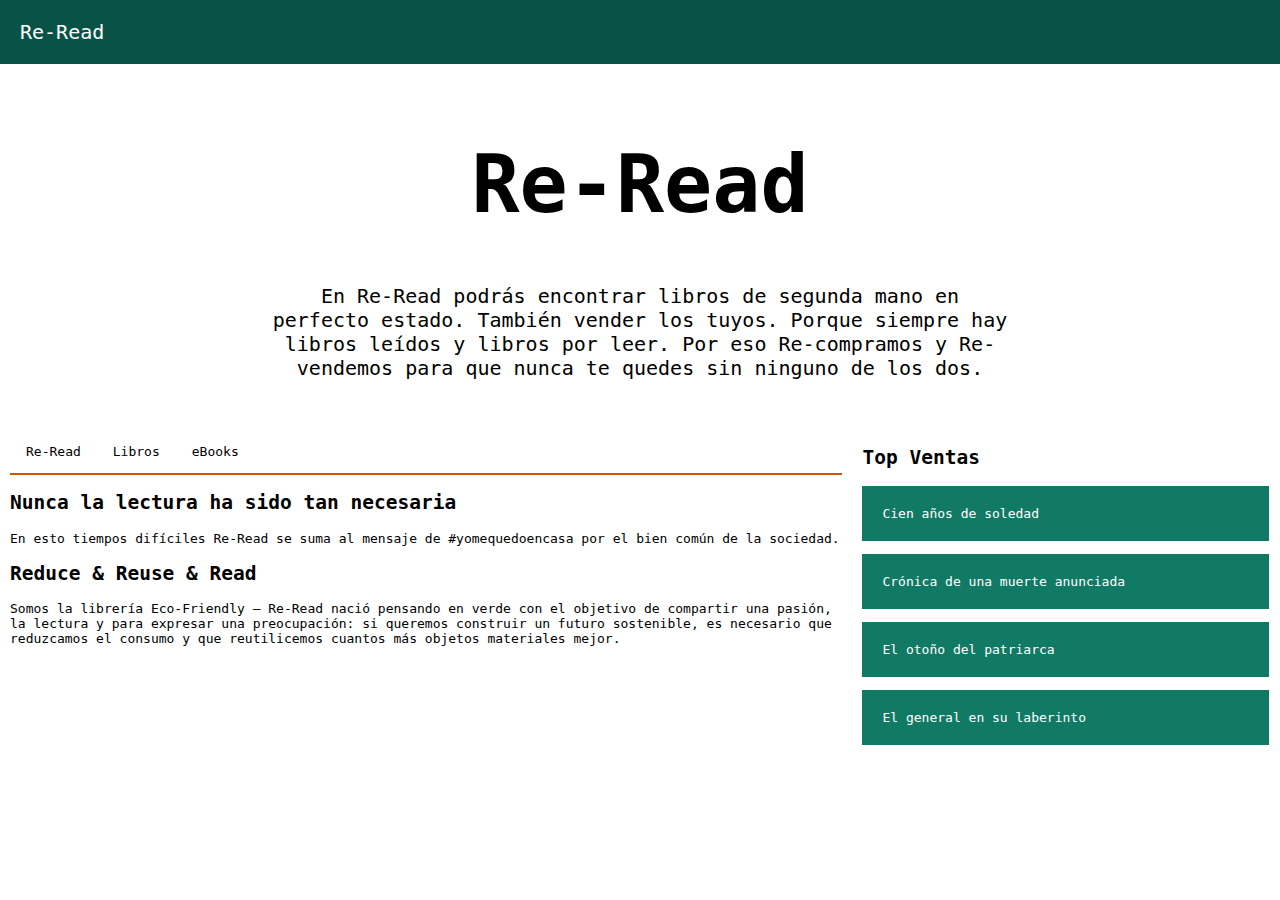
<file: index.html>
<!DOCTYPE html>
<html lang="en">
<head>
<title>Re-Read</title>
<meta charset="utf-8">
<meta name="viewport" content="width=device-width, initial-scale=1">
<!-- Estilos css -->
<link rel="stylesheet" href="css/estilos.css">
</head>
<body>
<div class="logo">Re-Read</div>

<div class="header">
    <h1>Re-Read</h1>
    <p>En Re-Read podrás encontrar libros de segunda mano en perfecto estado. También vender los tuyos. Porque siempre hay libros leídos y libros por leer. Por eso Re-compramos y Re-vendemos para que nunca te quedes sin ninguno de los dos.</p>
  </div>

<div class="row">  
  <div class="column left">
    <div class="topnav">
        <a href="index.html">Re-Read</a>
        <a href="view/libros.html">Libros</a>
        <a href="view/ebooks.html">eBooks</a>
      </div>
    <h2>Nunca la lectura ha sido tan necesaria</h2>
    <p>En esto tiempos difíciles Re-Read se suma al mensaje de #yomequedoencasa por el bien común de la sociedad.</p>
    <h2>Reduce & Reuse & Read</h2>
    <p>Somos la librería Eco-Friendly – Re-Read nació pensando en verde con el objetivo de compartir una pasión, la lectura y para expresar una preocupación: si queremos construir un futuro sostenible, es necesario que reduzcamos el consumo y que reutilicemos cuantos más objetos materiales mejor.</p>
  </div>
  
  <div class="column right">
    <h2>Top Ventas</h2>
    <p>Cien años de soledad</p>
    <p>Crónica de una muerte anunciada</p>
    <p>El otoño del patriarca</p>
    <p>El general en su laberinto</p>
  </div>
</div>
  
</body>
</html>
</file>
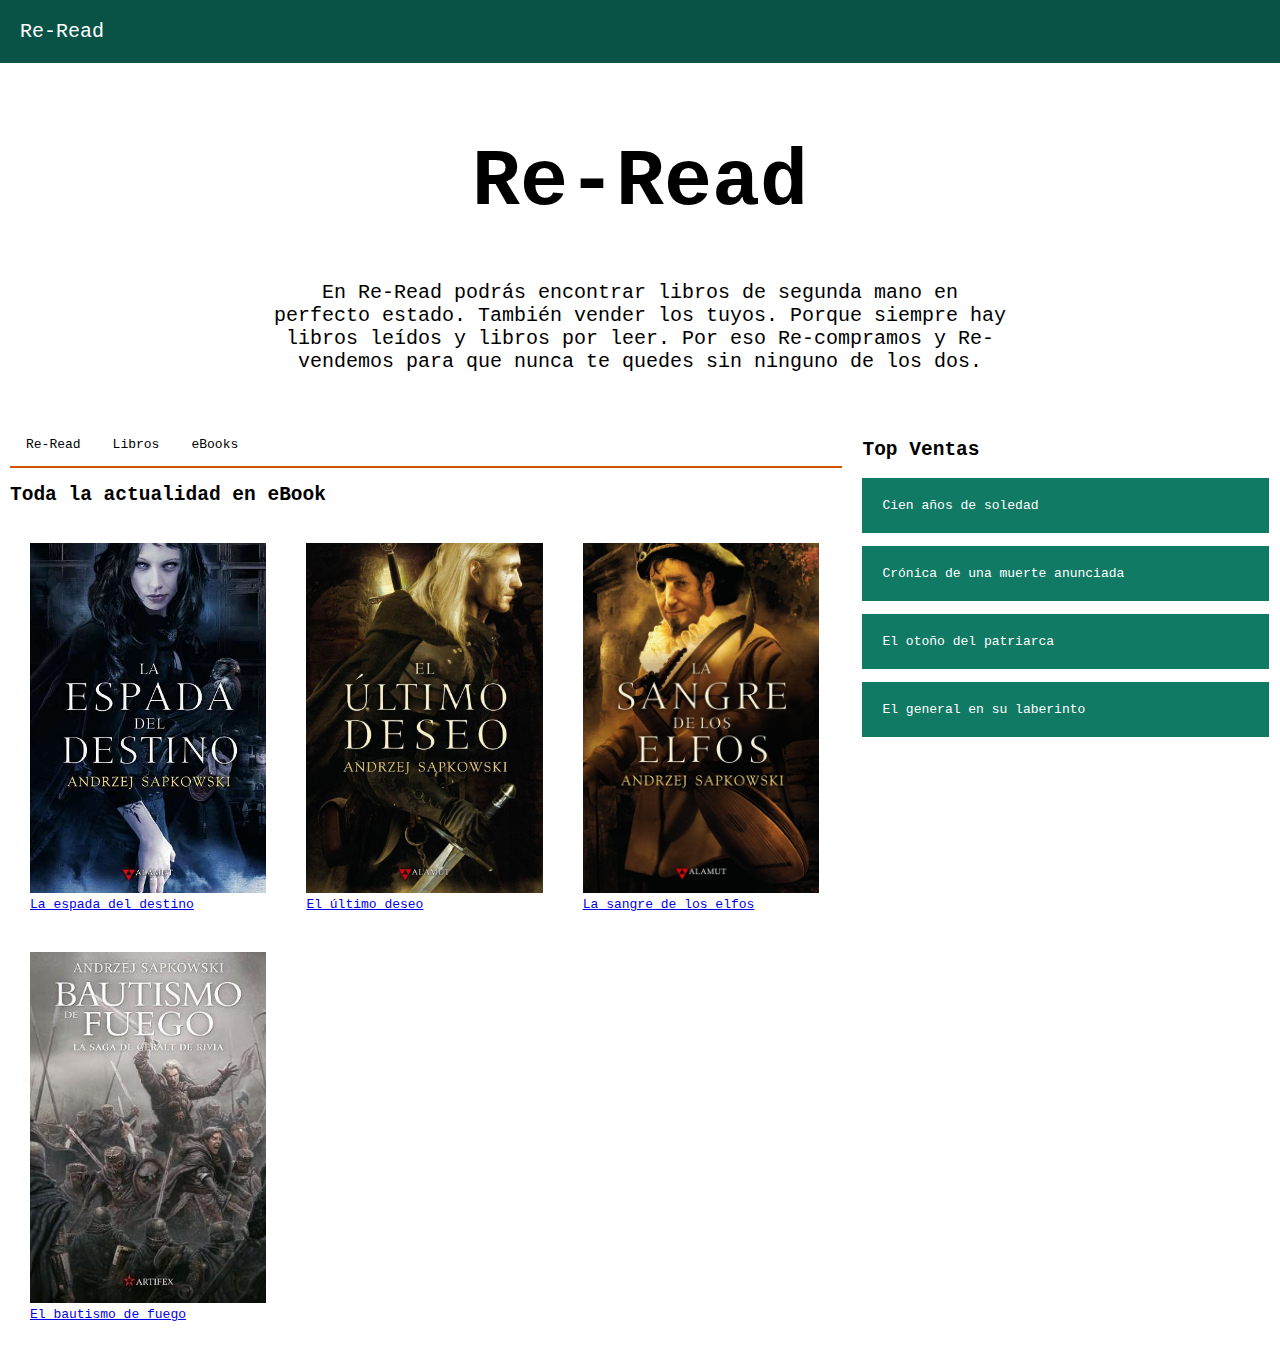
<file: view/ebooks.html>
<!DOCTYPE html>
<html lang="en">
<head>
<title>Re-Read</title>
<meta charset="utf-8">
<meta name="viewport" content="width=device-width, initial-scale=1">
<!-- Estilos css -->
<link rel="stylesheet" href="../css/estilos.css">
</head>
<body>
<div class="logo">Re-Read</div>

<div class="header">
    <h1>Re-Read</h1>
    <p>En Re-Read podrás encontrar libros de segunda mano en perfecto estado. También vender los tuyos. Porque siempre hay libros leídos y libros por leer. Por eso Re-compramos y Re-vendemos para que nunca te quedes sin ninguno de los dos.</p>
  </div>

<div class="row">  
  <div class="column left">
    <div class="topnav">
        <a href="../index.html">Re-Read</a>
        <a href="../view/libros.html">Libros</a>
        <a href="../view/ebooks.html">eBooks</a>
      </div>
    <h2>Toda la actualidad en eBook</h2>
    <div class="ebook">
      <a href="https://www.casadellibro.com/ebook-la-espada-del-destino-ebook/9788408124429/2250609"><img src="../img/ebook1.png" alt="ebook1">
      <div>La espada del destino</div></a>
    </div>
    <div class="ebook">
      <a href="https://www.casadellibro.com/libro-el-ultimo-deseo-saga-geralt-de-rivia-1rustica/9788498891270/11204577"><img src="../img/ebook2.png" alt="ebook22">
      <div>El último deseo</div></a>
    </div>
    <div class="ebook">
      <a href="https://www.casadellibro.com/libro-la-sangre-de-los-elfos-saga-geralt-de-rivia-3/9788498890075/1203823"><img src="../img/ebook3.jpg" alt="ebook3">
      <div>La sangre de los elfos</div></a>
    </div>
    <div class="ebook">
        <a href="https://www.casadellibro.com/libro-bautismo-de-fuego-saga-geralt-de-rivia-5-edicion-coleccionista-/9788498890549/1809990"><img src="../img/ebook4.jpg" alt="ebook4">
        <div>El bautismo de fuego</div></a>
    </div>
  </div>
  
  <div class="column right">
    <h2>Top Ventas</h2>
    <p>Cien años de soledad</p>
    <p>Crónica de una muerte anunciada</p>
    <p>El otoño del patriarca</p>
    <p>El general en su laberinto</p>
  </div>
</div>
  
</body>
</html>
</file>
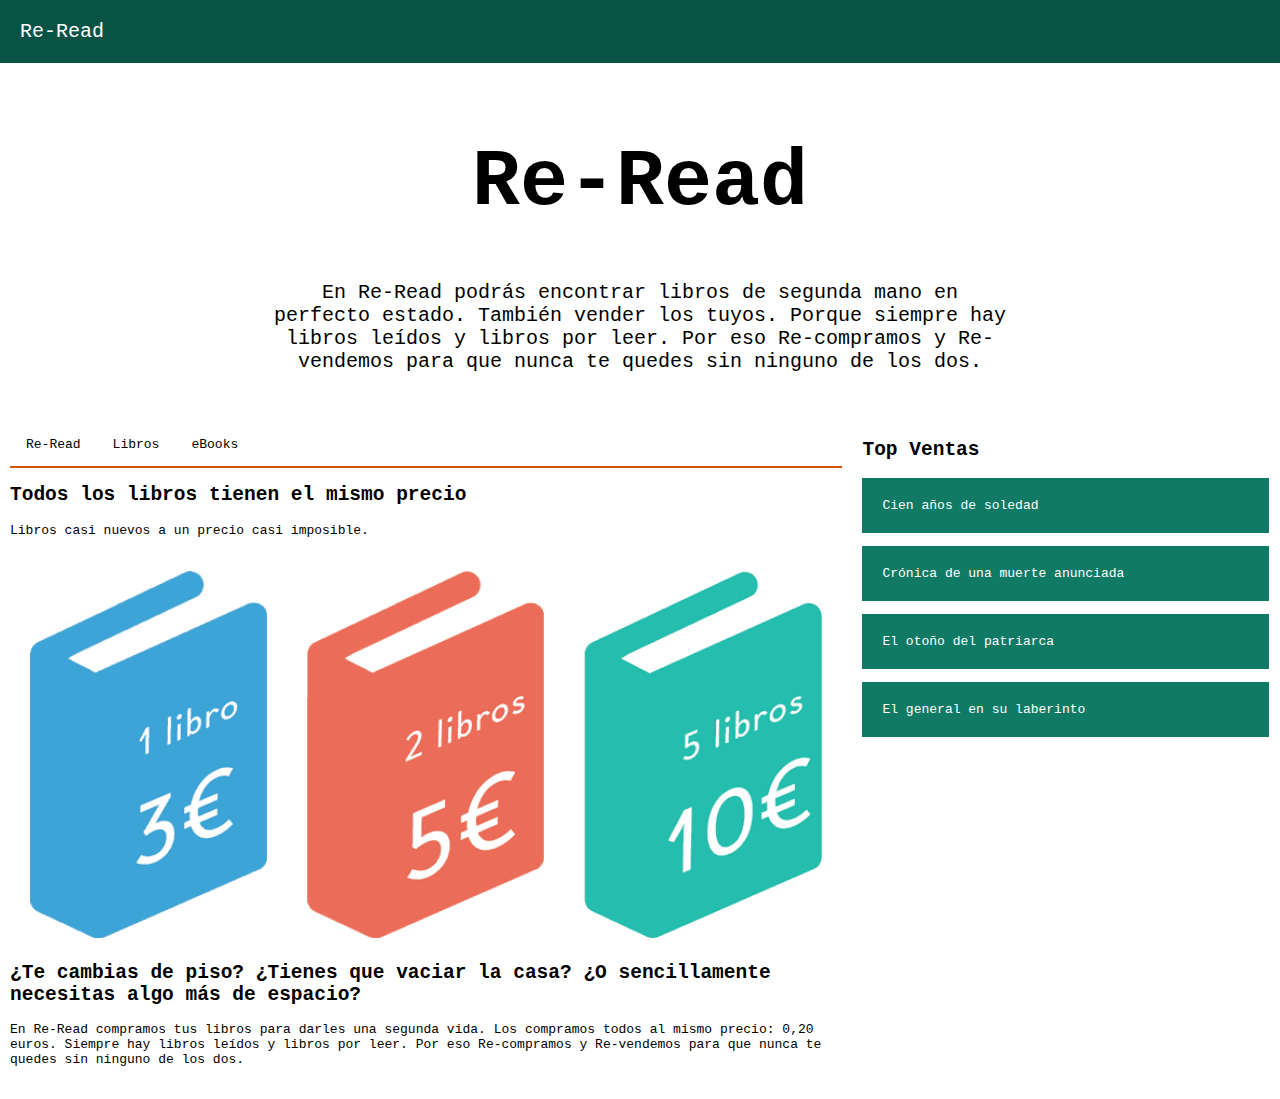
<file: view/libros.html>
<!DOCTYPE html>
<html lang="en">
<head>
<title>Re-Read</title>
<meta charset="utf-8">
<meta name="viewport" content="width=device-width, initial-scale=1">
<!-- Estilos css -->
<link rel="stylesheet" href="../css/estilos.css">
</head>
<body>
<div class="logo">Re-Read</div>

<div class="header">
    <h1>Re-Read</h1>
    <p>En Re-Read podrás encontrar libros de segunda mano en perfecto estado. También vender los tuyos. Porque siempre hay libros leídos y libros por leer. Por eso Re-compramos y Re-vendemos para que nunca te quedes sin ninguno de los dos.</p>
  </div>

<div class="row">  
  <div class="column left">
    <div class="topnav">
        <a href="../index.html">Re-Read</a>
        <a href="../view/libros.html">Libros</a>
        <a href="../view/ebooks.html">eBooks</a>
      </div>
    <h2>Todos los libros tienen el mismo precio</h2>
    <p>Libros casi nuevos a un precio casi imposible.</p>
    <div class="alineacionImg">
      <img src="../img/1-libro-3€.gif" alt="imagen1">
    </div>
    <div class="alineacionImg">
      <img src="../img/2-libros-5€.gif" alt="imagen2">
    </div>
    <div class="alineacionImg">
      <img src="../img/5-libros-10€.gif" alt="imagen3">
    </div>
    <h2>¿Te cambias de piso? ¿Tienes que vaciar la casa? ¿O sencillamente necesitas algo más de espacio?</h2>
    <p>En Re-Read compramos tus libros para darles una segunda vida. Los compramos todos al mismo precio: 0,20 euros. Siempre hay libros leídos y libros por leer. Por eso Re-compramos y Re-vendemos para que nunca te quedes sin ninguno de los dos.</p>
  </div>
  
  <div class="column right">
    <h2>Top Ventas</h2>
    <p>Cien años de soledad</p>
    <p>Crónica de una muerte anunciada</p>
    <p>El otoño del patriarca</p>
    <p>El general en su laberinto</p>
  </div>
</div>
  
</body>
</html>
</file>
<file: css/estilos.css>
* {
    box-sizing: border-box;
    font-family: monospace;
  }
  
  body {
    margin: 0;
  }
  
  /* Style the logo */
  .logo{
    background-color: #085345;
    padding: 20px;
    text-align: left;
    color: white;
    font-size: 20px;
  }

  /* Style the header */
  .header {
    background-color: white;
    padding: 20px;
    text-align: center;
  }

  .header h1 {
    font-size: 80px;
  }
  
  .header p {
    font-size: 20px;
    padding: 0 20%;
  }

  /* Style the top navigation bar */
  .topnav {
    overflow: hidden;
    background-color: white;
    border-bottom: 2px solid #d35400;
  }
  
  /* Style the topnav links */
  .topnav a {
    float: left;
    display: block;
    color: black;
    text-align: center;
    padding: 14px 16px;
    text-decoration: none;
  }
  
  /* Change color on hover */
  .topnav a:hover {
    background-color: #d35400;
    color: white;
  }
  
  /* Create three unequal columns that floats next to each other */
  .column {
    float: left;
    padding: 10px;
  }
  
    /* left column */
   .column.left {
        width: 66.6%;
    }

  /* Left and right column */
  .column.right {
    width: 33.3%;
  }
  
  .column.right p {
    padding: 20px;
    background-color: #117a65;
    color: white;
  }
  
  
  /* Clear floats after the columns */
  .row:after {
    content: "";
    display: table;
    clear: both;
  }

  .alineacionImg{
    float: left;
    width: 33.3%;
    padding: 20px;
  }
  

  .alineacionImg img {
    width: 100%;
  }

  .ebook {
    float: left;
    width: 33.2%;
    padding: 20px;
  }

  .ebook img {
    width: 100%;
  }

  .ebook:hover{
    background-color: red;
    color: white;
  }
  /* Responsive layout - makes the three columns stack on top of each other instead of next to each other */
  @media screen and (max-width: 600px) {
    .column.left, .column.right, .ebook {
      width: 100%;
    }

    .header p{
      padding: 0;
    }

    .topnav a{
      width: 100%;
      font-size: 25px;
    }
  }

  /* Estilos formulario */
  input[type=text], select {
    width: 100%;
    padding: 12px 20px;
    margin: 8px 0;
    display: inline-block;
    border: 1px solid #ccc;
    border-radius: 4px;
    box-sizing: border-box;
  }
  
  input[type=submit] {
    width: 100%;
    background-color: #4CAF50;
    color: white;
    padding: 14px 20px;
    margin: 8px 0;
    border: none;
    border-radius: 4px;
    cursor: pointer;
  }
  
  input[type=submit]:hover {
    background-color: #45a049;
  }
  
  .form {
    border-radius: 5px;
    background-color: #f2f2f2;
    padding: 20px;
  }
</file>
